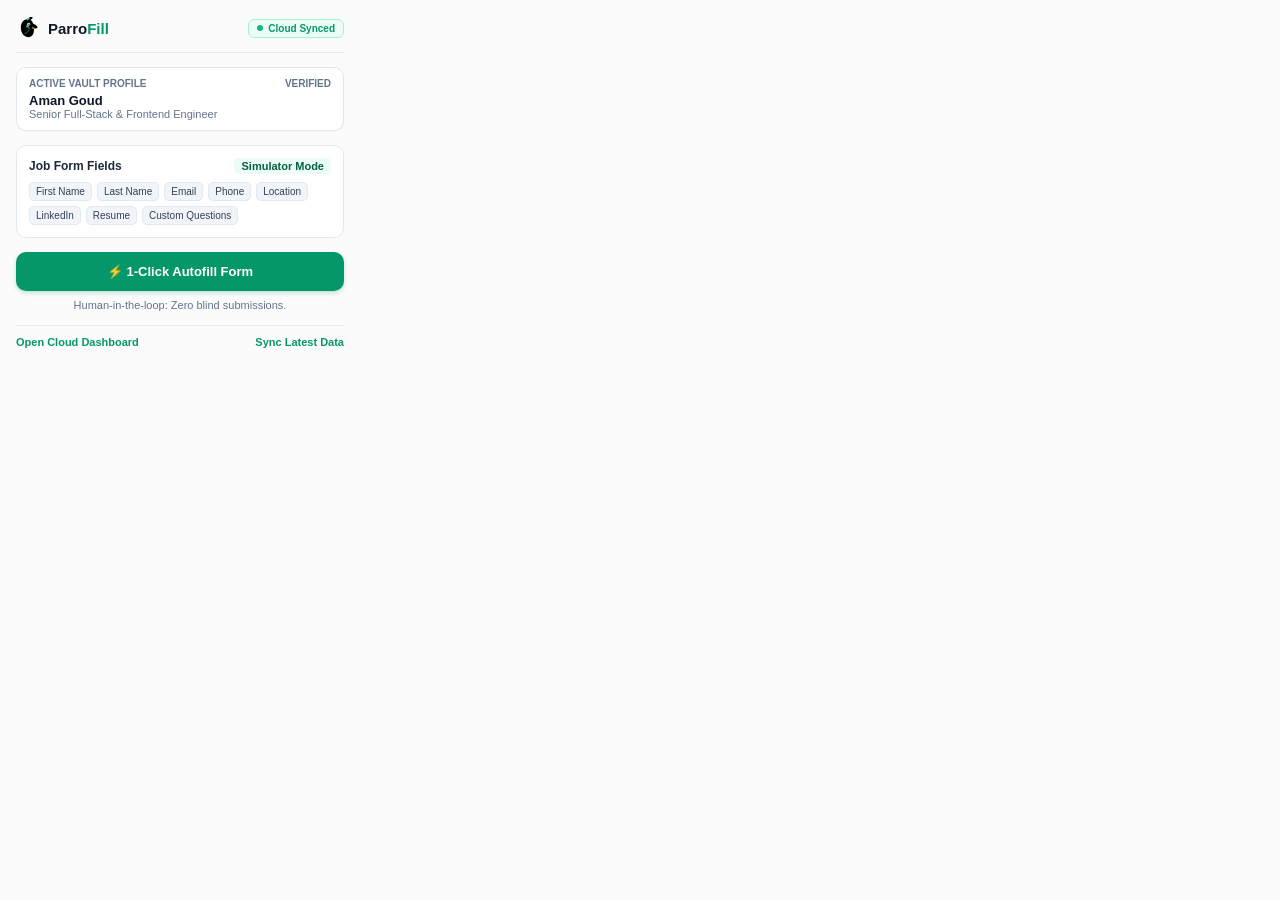
<file: public/extension/popup.html>
<!DOCTYPE html>
<html lang="en">
<head>
  <meta charset="UTF-8">
  <meta name="viewport" content="width=device-width, initial-scale=1.0">
  <title>ParroFill Extension</title>
  <style>
    * {
      box-sizing: border-box;
      margin: 0;
      padding: 0;
      font-family: -apple-system, BlinkMacSystemFont, "Segoe UI", Roboto, Helvetica, Arial, sans-serif;
    }
    body {
      width: 360px;
      background: #fbfbfc;
      color: #0f172a;
      padding: 16px;
      font-size: 13px;
    }
    .header {
      display: flex;
      align-items: center;
      justify-content: space-between;
      padding-bottom: 12px;
      border-bottom: 1px solid #e2e8f0;
      margin-bottom: 14px;
    }
    .brand {
      display: flex;
      align-items: center;
      gap: 8px;
    }
    .logo-img {
      width: 24px;
      height: 24px;
    }
    .brand-title {
      font-size: 15px;
      font-weight: 800;
      color: #0f172a;
    }
    .brand-title span {
      color: #059669;
    }
    .sync-status {
      display: flex;
      align-items: center;
      gap: 5px;
      font-size: 10px;
      font-weight: 600;
      color: #059669;
      background: #ecfdf5;
      padding: 3px 8px;
      border-radius: 6px;
      border: 1px solid #a7f3d0;
    }
    .dot {
      width: 6px;
      height: 6px;
      border-radius: 50%;
      background: #10b981;
    }
    .profile-card {
      background: #ffffff;
      border: 1px solid #e2e8f0;
      border-radius: 10px;
      padding: 10px 12px;
      margin-bottom: 14px;
      box-shadow: 0 1px 2px rgba(0,0,0,0.03);
    }
    .profile-card-header {
      font-size: 10px;
      text-transform: uppercase;
      font-weight: 700;
      color: #64748b;
      margin-bottom: 4px;
      display: flex;
      justify-content: space-between;
    }
    .profile-name {
      font-size: 13px;
      font-weight: 700;
      color: #0f172a;
    }
    .profile-role {
      font-size: 11px;
      color: #64748b;
    }
    .detection-box {
      background: #ffffff;
      border: 1px solid #e2e8f0;
      border-radius: 10px;
      padding: 12px;
      margin-bottom: 14px;
    }
    .detection-header {
      display: flex;
      justify-content: space-between;
      align-items: center;
      margin-bottom: 8px;
    }
    .detection-title {
      font-weight: 700;
      font-size: 12px;
      color: #1e293b;
    }
    .fields-count {
      background: #ecfdf5;
      color: #065f46;
      font-weight: 700;
      font-size: 11px;
      padding: 2px 7px;
      border-radius: 4px;
    }
    .fields-list {
      display: flex;
      flex-wrap: wrap;
      gap: 5px;
      margin-top: 6px;
      max-height: 90px;
      overflow-y: auto;
    }
    .field-tag {
      background: #f1f5f9;
      border: 1px solid #e2e8f0;
      padding: 3px 6px;
      border-radius: 5px;
      font-size: 10px;
      color: #334155;
    }
    .field-tag.filled {
      background: #ecfdf5;
      border-color: #6ee7b7;
      color: #065f46;
      font-weight: 600;
    }
    .btn-autofill {
      width: 100%;
      background: #059669;
      color: #ffffff;
      border: none;
      border-radius: 10px;
      padding: 12px;
      font-size: 13px;
      font-weight: 700;
      cursor: pointer;
      display: flex;
      align-items: center;
      justify-content: center;
      gap: 8px;
      box-shadow: 0 2px 4px rgba(5, 150, 105, 0.25);
      transition: background 0.15s;
    }
    .btn-autofill:hover {
      background: #047857;
    }
    .btn-autofill:disabled {
      background: #94a3b8;
      cursor: not-allowed;
    }
    .review-banner {
      margin-top: 10px;
      padding: 8px 10px;
      border-radius: 8px;
      background: #ecfdf5;
      border: 1px solid #a7f3d0;
      color: #065f46;
      font-size: 11px;
      line-height: 1.4;
      display: none;
    }
    .footer-links {
      display: flex;
      justify-content: space-between;
      margin-top: 14px;
      padding-top: 10px;
      border-top: 1px solid #e2e8f0;
      font-size: 11px;
    }
    .footer-links a {
      color: #059669;
      text-decoration: none;
      font-weight: 600;
    }
    .footer-links a:hover {
      text-decoration: underline;
    }
    .helper-text {
      font-size: 11px;
      color: #64748b;
      text-align: center;
      margin-top: 8px;
    }
  </style>
</head>
<body>
  <div class="header">
    <div class="brand">
      <img src="icon.svg" alt="ParroFill" class="logo-img">
      <div class="brand-title">Parro<span>Fill</span></div>
    </div>
    <div class="sync-status">
      <div class="dot"></div>
      <span id="syncText">Cloud Synced</span>
    </div>
  </div>

  <div class="profile-card">
    <div class="profile-card-header">
      <span>Active Vault Profile</span>
      <span id="profileStatus">Verified</span>
    </div>
    <div class="profile-name" id="userName">Aman Goud</div>
    <div class="profile-role" id="userRole">Senior Full-Stack & Frontend Engineer</div>
  </div>

  <div class="detection-box">
    <div class="detection-header">
      <div class="detection-title">Job Form Fields</div>
      <div class="fields-count" id="fieldsCountBadge">Scanning...</div>
    </div>
    <div class="fields-list" id="fieldsList">
      <div class="field-tag">First Name</div>
      <div class="field-tag">Last Name</div>
      <div class="field-tag">Email</div>
      <div class="field-tag">Phone</div>
      <div class="field-tag">Location</div>
      <div class="field-tag">LinkedIn</div>
      <div class="field-tag">Resume</div>
      <div class="field-tag">Custom Questions</div>
    </div>
  </div>

  <button class="btn-autofill" id="autofillBtn">
    <span>⚡ 1-Click Autofill Form</span>
  </button>

  <div class="review-banner" id="reviewBanner">
    <strong>ParroFill finished the repetitive work!</strong><br>
    Please review all populated fields before submitting.
  </div>

  <div class="helper-text">
    Human-in-the-loop: Zero blind submissions.
  </div>

  <div class="footer-links">
    <a href="#" id="openDashboardLink">Open Cloud Dashboard</a>
    <a href="#" id="syncProfileLink">Sync Latest Data</a>
  </div>

  <script src="popup.js"></script>
</body>
</html>
</file>
